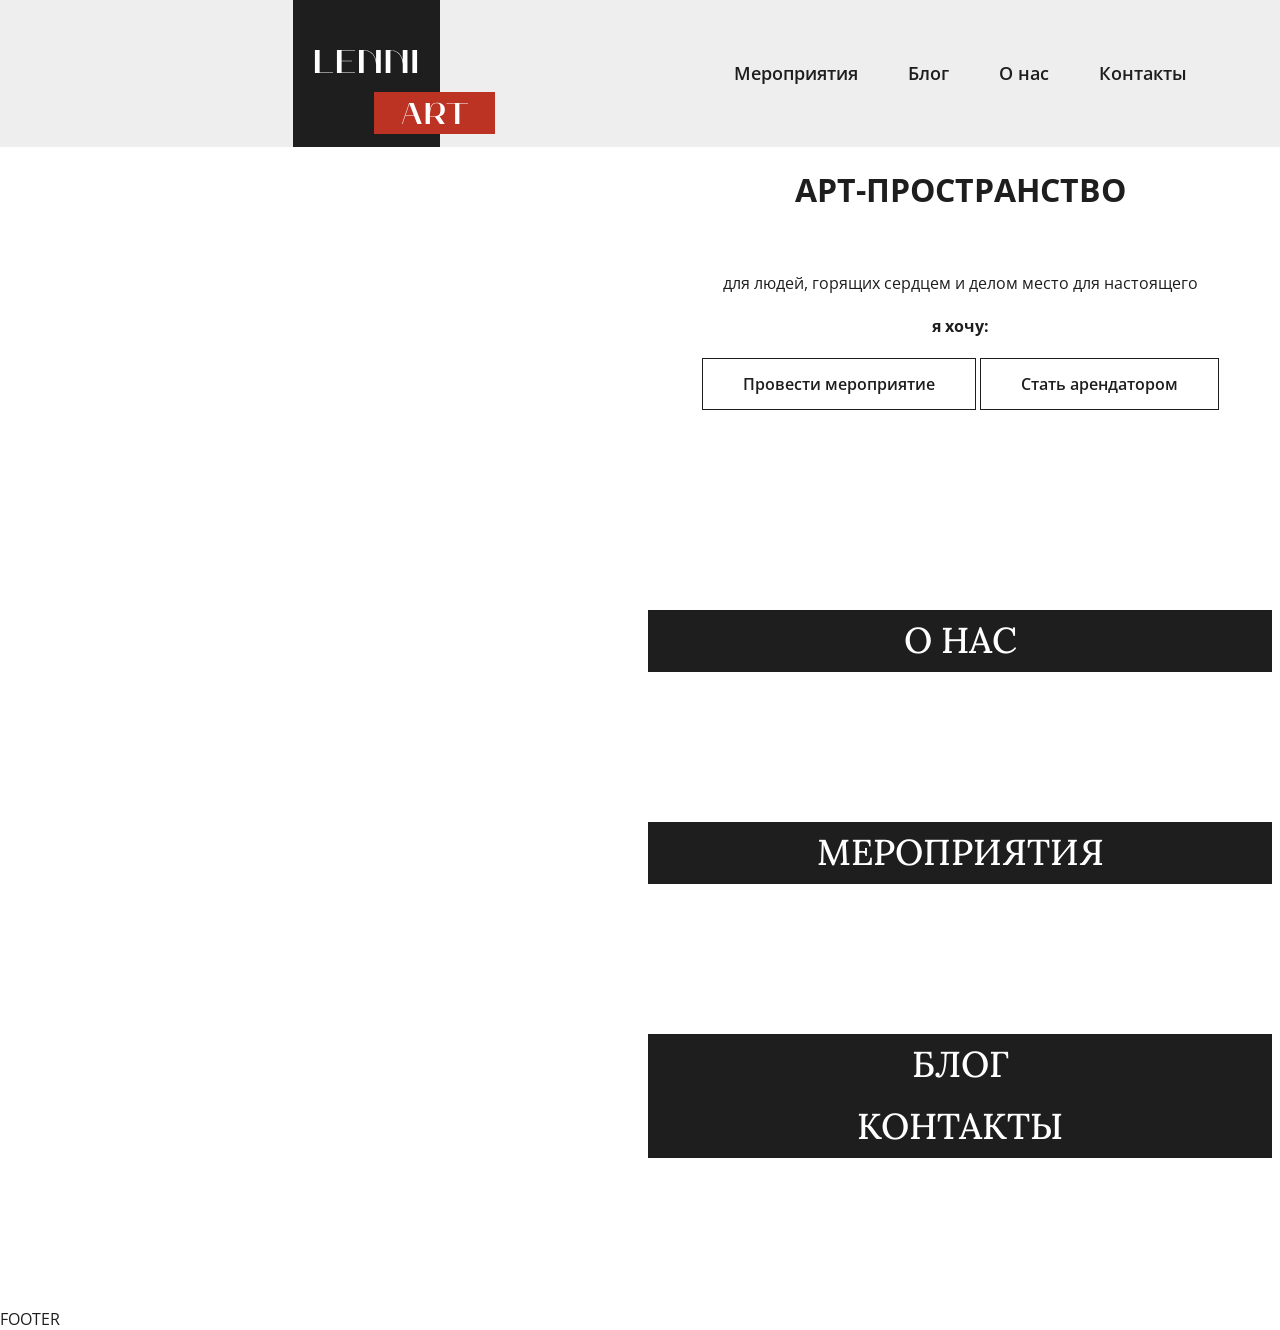
<file: index.html>
<!doctype html>
<html lang="ru">
  <head>
    <meta charset="UTF-8" />
    <title>Lenni</title>
    <link rel="stylesheet" href="styles/styles.css" />

    <link rel="preconnect" href="https://fonts.googleapis.com" />
    <link rel="preconnect" href="https://fonts.gstatic.com" crossorigin />
    <link
      href="https://fonts.googleapis.com/css2?family=Lora:wght@400;500;600;700&family=Open+Sans:wght@400;500;600;700&display=swap"
      rel="stylesheet"
    />
  </head>

  <body class="body">
    <header class="page-header">
      <div class="page-header__container">
        <a href="index.html" class="page-header__logo">
          <img
            src="assets/icons/logo.svg"
            alt="logo"
            class="page-header__logo-icon"
        /></a>

        <nav class="page-header__nav">
          <a href="events.html" class="page-header__nav-link">Мероприятия</a>
          <a href="#" class="page-header__nav-link">Блог</a>
          <a href="#" class="page-header__nav-link">О нас</a>
          <a href="#" class="page-header__nav-link">Контакты</a>
        </nav>

        <div class="page-header__right-block">
          <a href="#" class="btn page-header__user-btn">Войти</a>
        </div>
      </div>
    </header>

    <main class="main">
      <div class="home">
        <header class="main-header home__main-header">
          <h1>АРТ-ПРОСТРАНСТВО</h1>
          <img />
          <p>для людей, горящих сердцем и делом место для настоящего</p>
        </header>

        <section class="offers home__offers">
          <h4 class="offers__title">я хочу:</h4>
          <div class="offers__btns">
            <button class="offers__btn btn btn--red" type="button">
              Провести мероприятие
            </button>
            <button class="offers__btn btn" type="button">
              Стать арендатором
            </button>
          </div>
        </section>

        <section class="about home__about">
          <h2 class="about__section-title section-title">О нас</h2>
          <div class="about__container"></div>
        </section>

        <section class="upcoming home__upcoming">
          <h2 class="upcoming__section-title section-title">Мероприятия</h2>
          <div class="upcoming__container"></div>
        </section>

        <section class="listing home__listing">
          <h2 class="listing__section-title section-title">Блог</h2>
          <div></div>
        </section>

        <section class="contacts home__contacts">
          <h2 class="contacts__section-title section-title">Контакты</h2>
          <div class="contacts__container"></div>
        </section>

        <div class="doitf"></div>
      </div>
    </main>

    <footer class="page-footer">FOOTER</footer>
  </body>
</html>
</file>
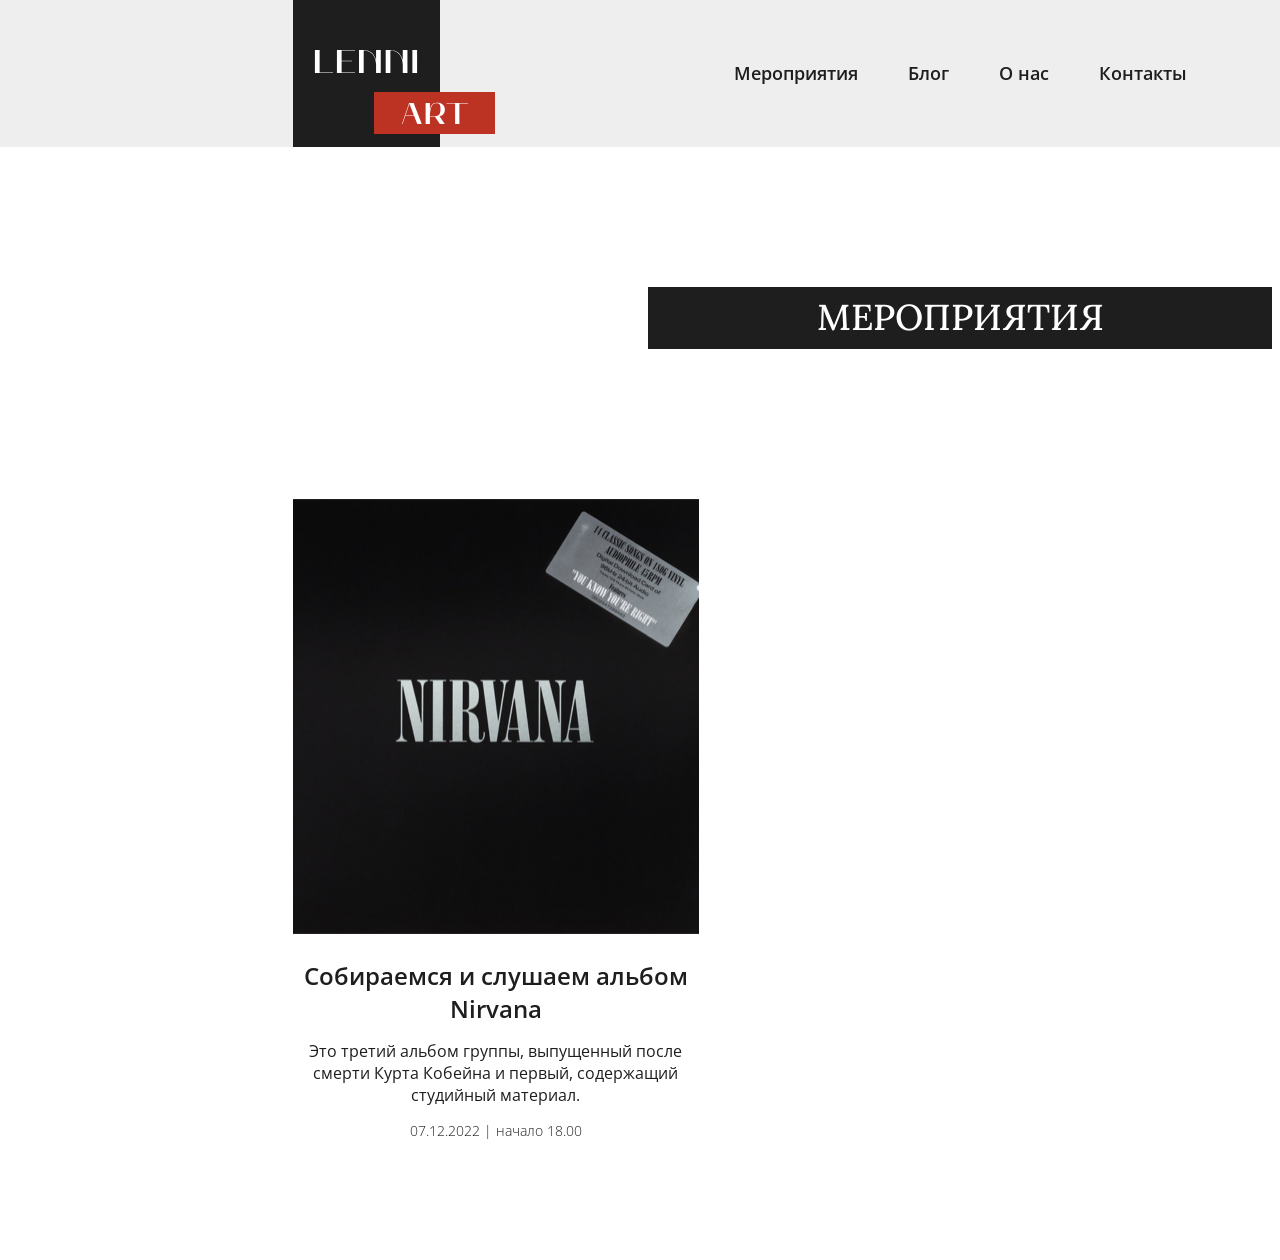
<file: events.html>
<!doctype html>
<html lang="ru">
  <head>
    <meta charset="UTF-8" />
    <title>Lenni</title>
    <link rel="stylesheet" href="styles/styles.css" />

    <link rel="preconnect" href="https://fonts.googleapis.com" />
    <link rel="preconnect" href="https://fonts.gstatic.com" crossorigin />
    <link
      href="https://fonts.googleapis.com/css2?family=Lora:wght@400;500;600;700&family=Open+Sans:wght@400;500;600;700&display=swap"
      rel="stylesheet"
    />
  </head>

  <body class="body">
    <header class="page-header">
      <div class="page-header__container">
        <a href="index.html" class="page-header__logo">
          <img
            src="assets/icons/logo.svg"
            alt="logo"
            class="page-header__logo-icon"
        /></a>

        <nav class="page-header__nav">
          <a href="#" class="page-header__nav-link">Мероприятия</a>
          <a href="#" class="page-header__nav-link">Блог</a>
          <a href="#" class="page-header__nav-link">О нас</a>
          <a href="#" class="page-header__nav-link">Контакты</a>
        </nav>

        <div class="page-header__right-block">
          <a href="#" class="btn page-header__user-btn">Войти</a>
        </div>
      </div>
    </header>

    <main class="main">
      <div class="events">
        <section class="listing events__listing">
            <h1 class="listing__title section-title">Мероприятия</h1>
            <div class="listing__events-list">
                <article class="event-card listing__event-card">
                    <a href="#" class="event-card__link">
                        <picture class="event-card__picture">
                            <img src="images/events/Nirvana.png" alt="nirvana" class="event-card__img" />
                        </picture>
                  
                        <h4 class="event-card__title">Собираемся и слушаем альбом Nirvana</h4>
                        
                        <p class="event-card__description"> 
                            Это третий альбом группы, выпущенный после смерти Курта Кобейна и первый, содержащий студийный материал.
                        </p>

                        <time datetime="2022-12-07T18:00" class="event-card__time">
                            07.12.2022 | начало 18.00
                        </time>
                      </a>
                    <!-- Карточка товара -->
                </article>
            </div>
        </section>
        <!-- Здесь будут дополнительные услуги -->
      </div>
    </main>
  </body>
</html>
</file>
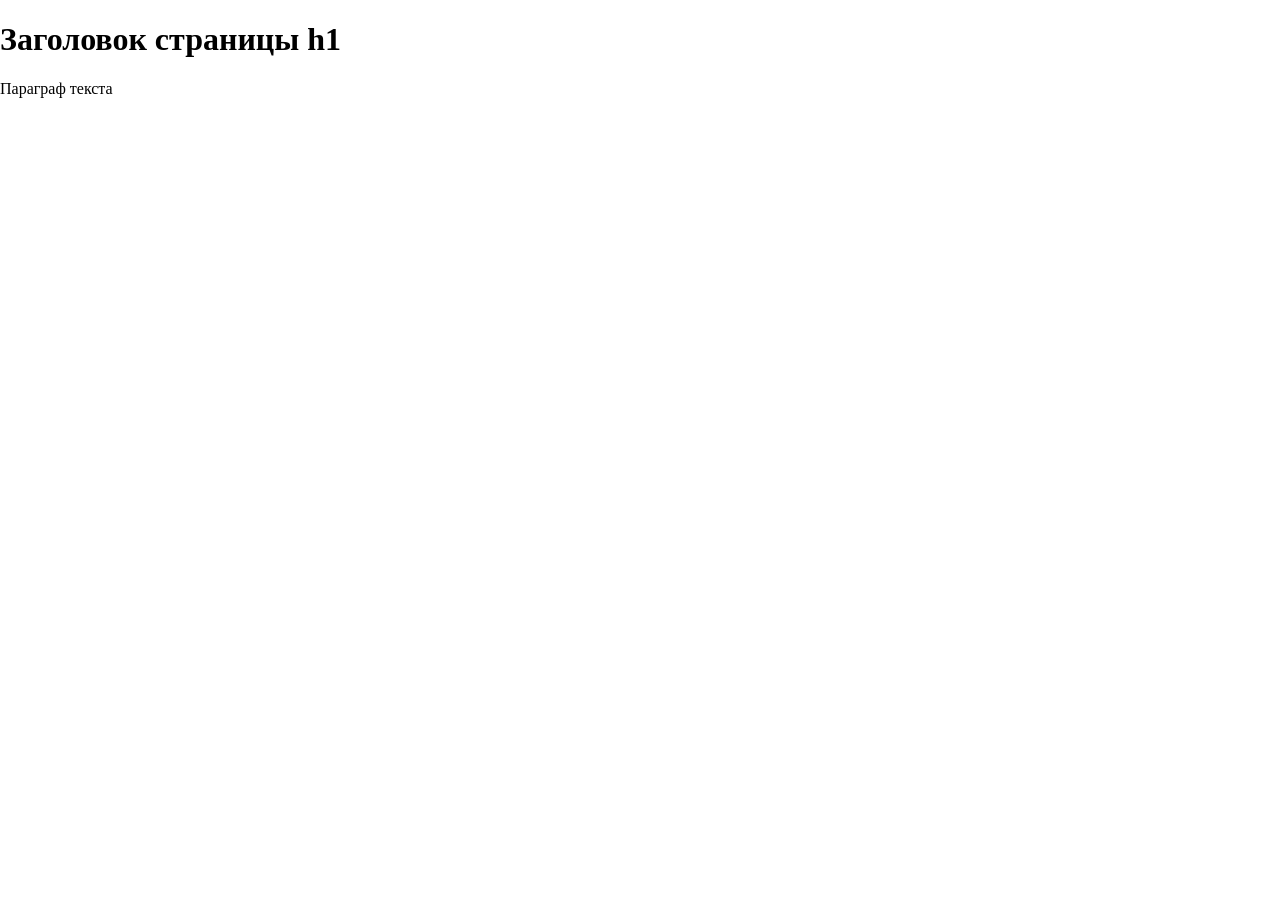
<file: simple.html>
<!doctype html>
<html>
  <head>
    <title>Название документа (страницы)</title>
    <link rel="stylesheet" href="styles/styles.css" />
  </head>
  <body>
    <h1>Заголовок страницы h1</h1>
    <p title="добавлен атрибут">Параграф текста</p>
  </body>
</html>
</file>
<file: styles/styles.css>
.main-header {
  max-width: 990px;
  margin: 0 auto;
  text-align: center;
}

.offers {
  max-width: 624px;
  max-height: 128px;
  margin: 0 auto;
  text-align: center;
  margin-bottom: 200px;
}

.about, .upcoming, .listing, .contacts {
  max-width: 624px;
  max-height: 62px;
  margin: 0 auto;
  text-align: center;
}

.about__section-title, .upcoming__section-title, .listing__section-title, .contacts__section-title {
  padding-top: 8px;
  padding-right: 45px;
  padding-bottom: 8px;
  padding-left: 46px;
}

html,
body {
  width: 100%; 
  margin: 0;
  padding: 0;
}

.btn {
  display: inline-block;
  box-sizing: border-box;
  padding: 15px 40px;
  border: 1px solid #1F1E1E;
  background-color: transparent;
  outline: none;
  color: #1F1E1E;
  font-family: "Open Sans", sans-serif;
  font-weight: 600;
  font-size: 16px;
  line-height: 20px;
  text-align: center;
  text-decoration: none;
  transition: color 0.2s, background-color 0.2s, border-color 0.2s;
  overflow: hidden;
  cursor: pointer;
}

.btn:hover {
  background-color: #1F1E1E;
  color: #ffffff;
}

.body {
  box-sizing: border-box;
  position: relative;
  display: flex;
  flex-direction: column;
  width: 1920px;
  min-height: 100vh;
  padding-top: 147px;
  color: #1F1E1E;
  font-family: "Open Sans", sans-serif;
  font-size: 16px;
  font-weight: 400;
  font-style: normal;
  line-height: 1.375;
}

.page-header {
  position: absolute;
  top: 0;
  left: 0;
  display: flex;
  align-items: center;
  width: 100%;
  height: 147px;
  background-color: rgba(222, 222, 222, 0.98);
  z-index: 100;
}

@supports (backdrop-filter: blur(20px)) {
  .page-header {
    background-color: rgba(222, 222, 222, 0.5);
    backdrop-filter: blur(20px);
  }
}

.page-header__container {
  box-sizing: border-box;
  display: flex;
  align-items: center;
  width: 100%;
  max-width: 1414px;
  margin: 0 auto;
  padding-left: 40px;
  padding-right: 40px;
}

.page-header__logo {
  flex-shrink: 0;
  width: 202px;
  height: 147px;
  font-size: 0;
  text-decoration: none;
}

.page-header__logo-icon {
  width: 100%;
  height: 100%;
}

.page-header__nav {
  display: flex;
  align-items: baseline;
  margin: 0 auto;
}

.page-header__nav-link {
  margin: 0 25px;
  color: #1F1E1E;

  font-weight: 600;
  font-size: 18px;
  line-height: 25px;
  text-decoration: none;
  transition: color 0.2s;
}

.page-header__nav-link:hover {
  color: #BC3324;
}

.page-header__right-block {
  display: flex;
  justify-content: flex-end;
  align-items: center;
  width: 202px;
}

.main {
  flex: 1 0 auto;
}

.page-footer {
  flex: 0 0 auto;
}
	
.section-title {
  box-sizing: border-box;
  display: flex;
  justify-content: center;
  align-items: center;
  width: 100%;
  max-width: 624px;
  min-height: 62px;
  margin: 0 auto 150px;
  padding: 8px 45px;
  background-color: #1F1E1E;
  color: #ffffff;
  font-family: "Lora", serif;
  font-weight: 500;
  font-size: 36px;
  line-height: 1.277;
  text-align: center;
  text-transform: uppercase;
}

.event-card {
  display: flex;
  width: 406px;
  max-width: 100%;
  min-width: 280px;
}

.event-card__link {
  display: flex;
  flex-direction: column;
  width: 100%;
  color: #1F1E1E;
  text-decoration: none;
}

.event-card__link:hover .event-card__title {
  color: #BC3324;
  text-decoration-color: #BC3324;
}

.event-card__picture {
  display: block;
  position: relative;
  width: 100%;
  margin: 0 0 25px;
  font-size: 0;
  text-decoration: none;
  overflow: hidden;
}

.event-card__picture::after {
  content: "";
  display: block;
  width: 100%;
  padding-top: 107.16%;
}

.event-card__img {
  display: block;
  position: absolute;
  top: 0;
  left: 0;
  width: 100%;
  height: 100%;
  object-fit: cover;
}

.event-card__title {
  margin: 0 0 15px;
  min-height: 66px;
  color: #1F1E1E;
  font-weight: 600;
  font-size: 24px;
  line-height: 33px;
  text-decoration: underline transparent;
  transition: color 0.2s, text-decoration-color 0.2s;
}

.event-card__description {
  margin: 0 0 auto;
  font-size: 16px;
  line-height: 22px;
}

.event-card__time {
  margin: 15px 0 0;
  font-weight: 300;
  font-size: 14px;
  line-height: 19px;
}

.listing {
  box-sizing: border-box;
  display: flex;
  flex-direction: column;
  width: 100%;
  max-width: 1414px;
  margin: 0 auto;
  padding-left: 40px;
  padding-right: 40px;
}

.listing__events-list {
  display: flex;
  flex-wrap: wrap;
  margin: 0 -29px -120px;
}

.listing__event-card {
  width: calc(33.3333% - 58px);
  margin: 0 29px 120px;
}

.events {
  padding: 140px 0 100px;
}

.events__listing {
  margin-bottom: 100px;
}
</file>
